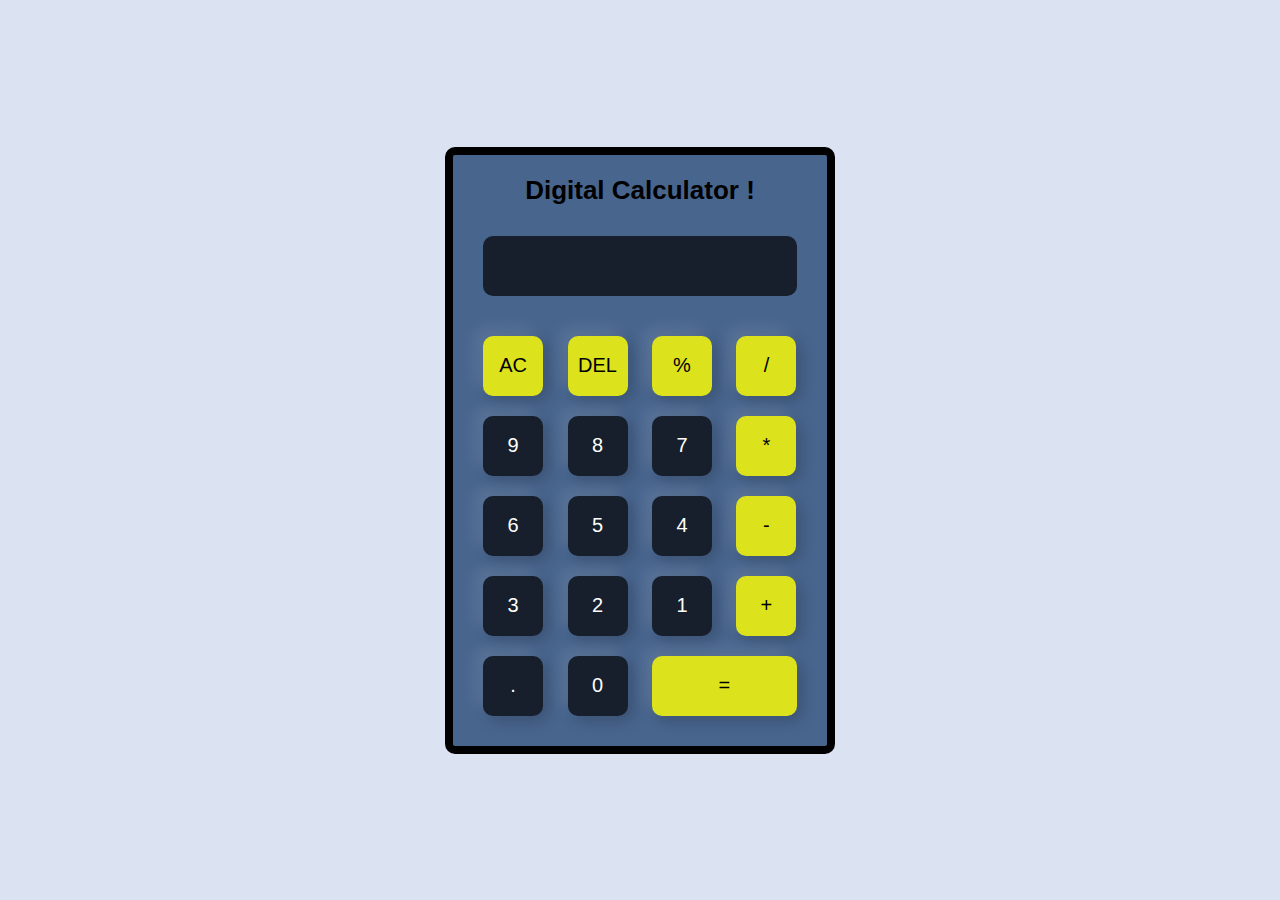
<file: Calculator.html>
<!DOCTYPE html>
<html lang="en">
<head>
    <meta charset="UTF-8">
    <meta name="viewport" content="width=device-width, initial-scale=1.0">
    <title>Calculator</title>
    <style>
        *{
        margin: 0;
        padding: 0;
        font-family: 'poppins', sans-serif;
        box-sizing: border-box;
        }

        .container{
            width: 100%;
            height: 100vh;
            background: rgb(219, 227, 242);
            display: flex;
            align-items: center;
            justify-content: center;
            
        }

        .calculator{
            background: #48658e;
            padding: 20px;
            border-radius: 10px;
            border: 8px solid black;
        }
        .calculator h2{
            font-family:bold 700 italic;
            font-size: 26px;
        }

        .calculator form input{
            border: 0;
            outline: 0;
            width: 60px;
            height: 60px;
            border-radius: 10px;
            box-shadow: -8px -8px 15px rgba(255, 255, 255, 0.1), 5px 5px 15px rgba(0, 0, 0, 0.2);
            background: rgba(0, 0, 0, 0.693);
            font-size: 20px;
            color: white;
            cursor: pointer;
            margin: 10px;
        }
        .calculator form input:hover{
            background-color: rgba(0, 0, 0, 0.359);
        }

        form .display{
            display: flex;
            justify-content: flex-end;
            margin: 20px 0;

        }

        form .display input{
            text-align: right;
            flex: 1;
            font-size: 45px;
            box-shadow: none;

        }

        form input.equal{
            width: 145px;
            color: black;
            background-color: rgba(255, 255, 0, 0.812);
        }
        form input.equal:hover{
            background-color: rgba(255, 255, 0, 0.585);
        }
        form input.operator{
            color: black;
            background-color: rgba(255, 255, 0, 0.812);
        }

        form input.operator:hover{
            background-color: rgba(255, 255, 0, 0.585);

        }
    </style>
    

</head>
<body>
    <div class="container">
        <div class="calculator">
            <center><h2>Digital Calculator !</h2></center>
            <form>
                <div class="display">
                <input type="text" name="display">   
            </div>
            <div>
                <input type="button" value="AC" onclick="display.value = '' " class="operator">
                <input type="button" value="DEL" onclick="display.value = display.value.tostring().slice (0,-1)" class="operator">
                <input type="button" value="%" onclick="display.value += '%' " class="operator">
                <input type="button" value="/" onclick="display.value += '/' " class="operator">
            </div>
            <div>
                <input type="button" value="9" onclick="display.value += '9' " class="number">
                <input type="button" value="8" onclick="display.value += '8' " class="number">
                <input type="button" value="7" onclick="display.value += '7' " class="number">
                <input type="button" value="*" onclick="display.value += '*' " class="operator">
            </div>
            <div>
                <input type="button" value="6" onclick="display.value += '6' " class="number">
                <input type="button" value="5" onclick="display.value += '5' " class="number">
                <input type="button" value="4" onclick="display.value += '4' " class="number">
                <input type="button" value="-" onclick="display.value += '-' "class="operator">
            </div>
            <div>
                <input type="button" value="3" onclick="display.value += '3' " class="number">
                <input type="button" value="2" onclick="display.value += '2' " class="number">
                <input type="button" value="1" onclick="display.value += '1' " class="number">
                <input type="button" value="+" onclick="display.value += '+' "class="operator">
            </div>
            <div>
                <input type="button" value="." onclick="display.value += '.' "class="number">
                <input type="button" value="0" onclick="display.value += '0' "class="number">
                <input type="button" value="=" onclick="display.value = eval(display.value)" class="equal">
            </div>
            </form>
        </div>

    </div>

    
</body>
</html>
</file>
